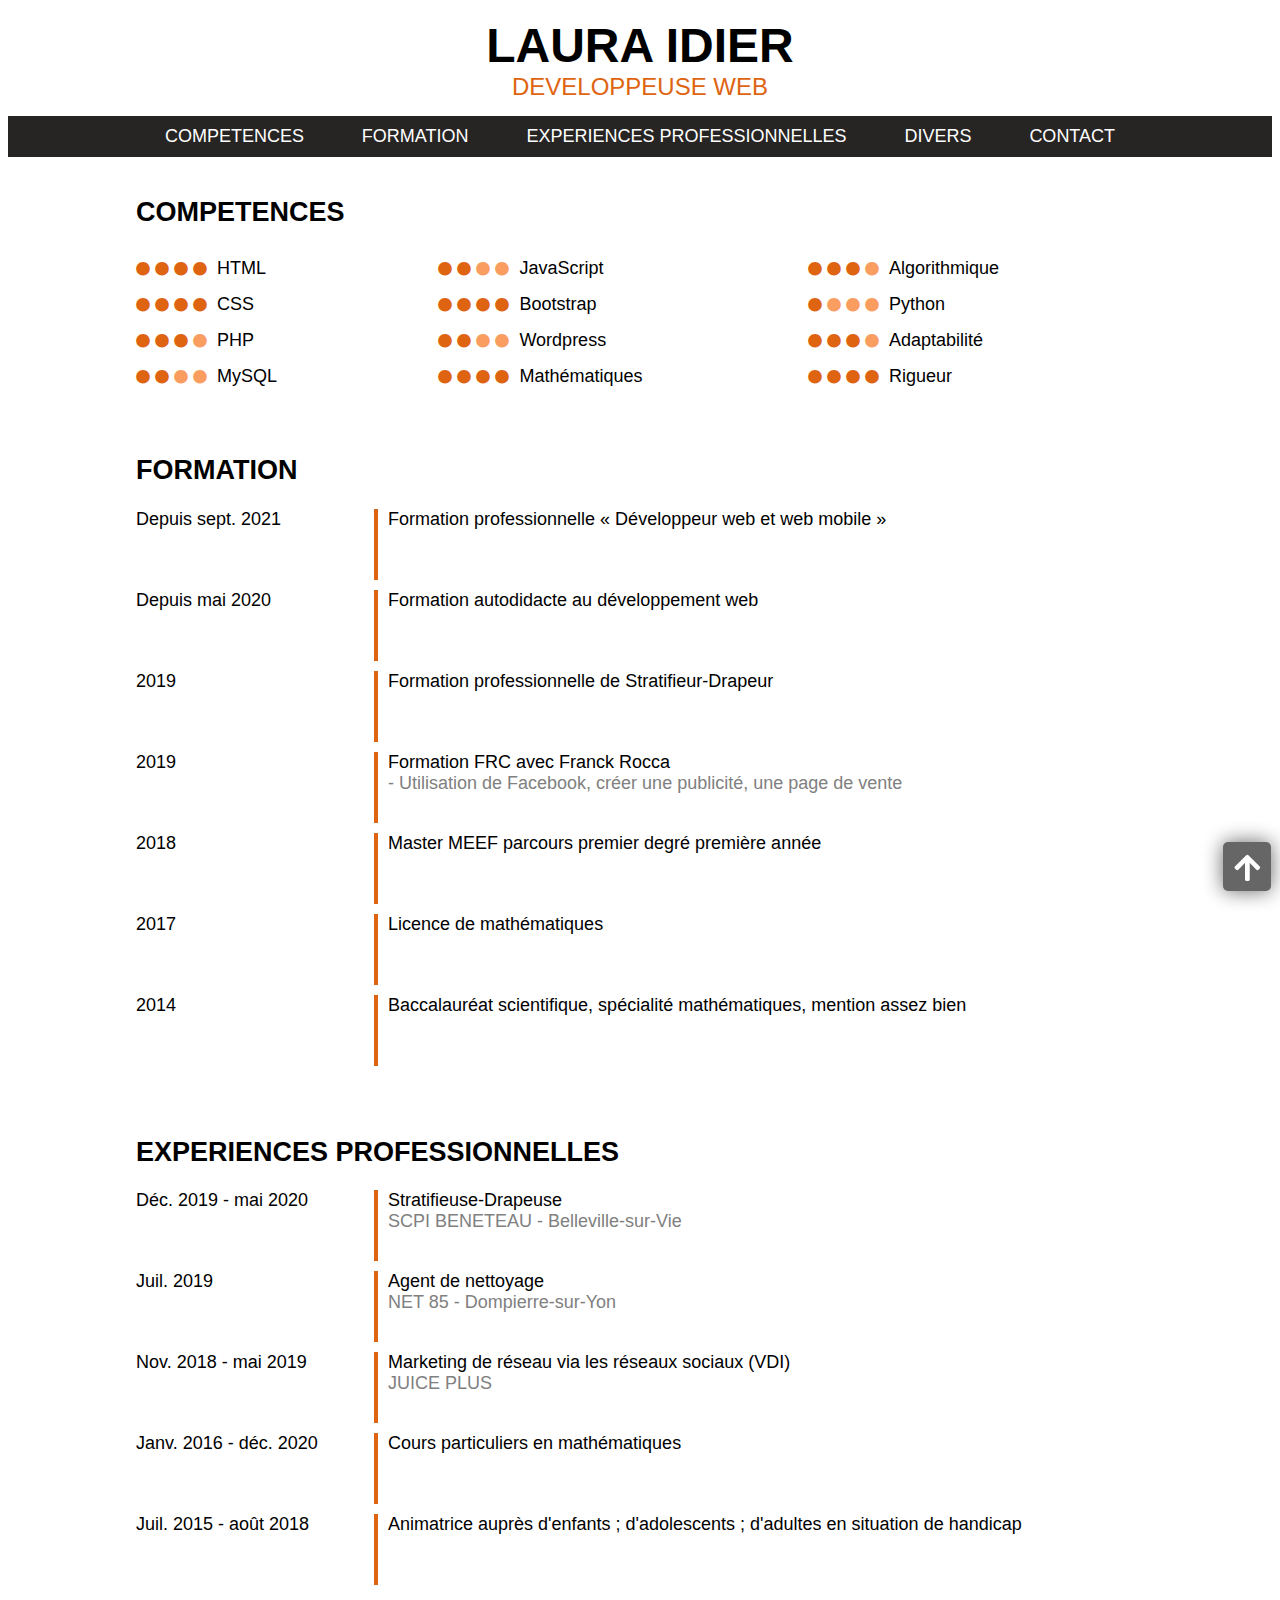
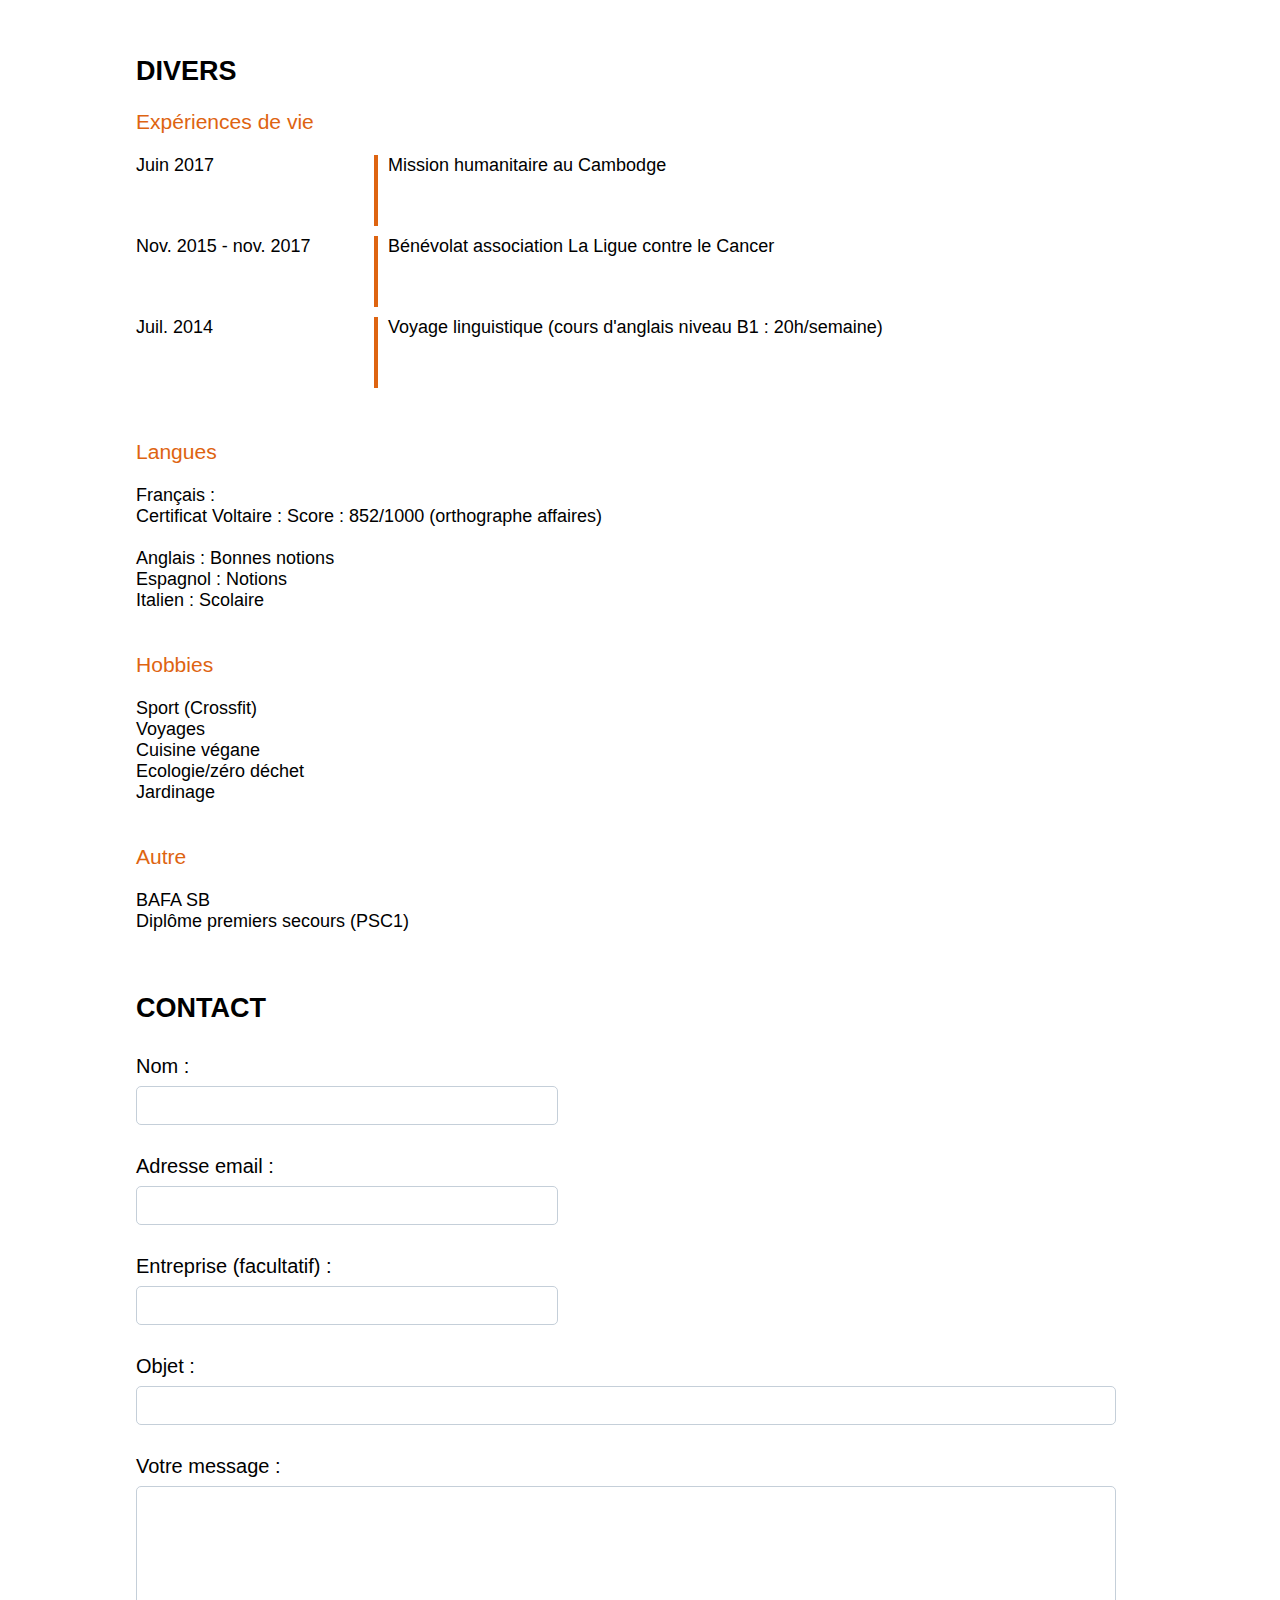
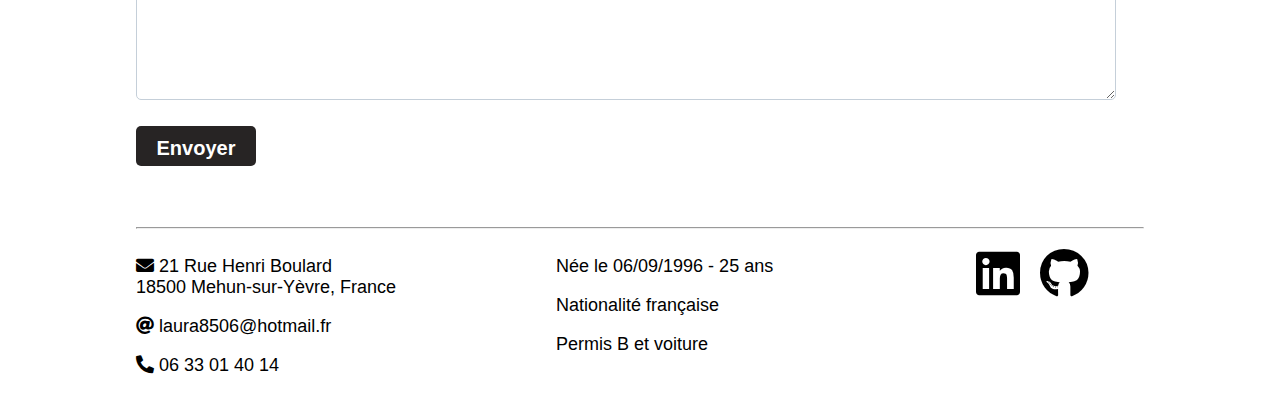
<file: index.html>
<!DOCTYPE html>
<html lang="fr">
<head>
	<title>CV Laura IDIER</title>
	<meta charset="utf-8">
	<link rel="stylesheet" href="https://cdnjs.cloudflare.com/ajax/libs/font-awesome/5.15.4/css/all.min.css" integrity="sha512-1ycn6IcaQQ40/MKBW2W4Rhis/DbILU74C1vSrLJxCq57o941Ym01SwNsOMqvEBFlcgUa6xLiPY/NS5R+E6ztJQ==" crossorigin="anonymous" referrerpolicy="no-referrer" />
	<link rel="stylesheet" href="style.css">
</head>

<body>
	<header class="topbar">
		<div class="header_gauche">
			<div class="titre">
				LAURA IDIER
			</div>
			<div class="soustitre">
				DEVELOPPEUSE WEB
			</div>
		</div>
	</header>
	<nav class="menu">
		<a href="#competences">COMPETENCES</a>
		<a href="#formation">FORMATION</a>
		<a href="#experience">EXPERIENCES PROFESSIONNELLES</a>
		<a href="#divers">DIVERS</a>
		<a href="#contact">CONTACT</a>
	</nav>
	<section class="presentation">
		<!-- Ecrire une phrase de présentation ici -->
		<!-- <br><br> -->
	</section>
	<section id="competences">
		<h2>COMPETENCES</h2>
		<div class="puces_competences">
			<div>
				<i class="fas fa-circle"></i>
				<i class="fas fa-circle"></i>
				<i class="fas fa-circle"></i>
				<i class="fas fa-circle"></i>
				&nbsp;HTML<br>
				<i class="fas fa-circle"></i>
				<i class="fas fa-circle"></i>
				<i class="fas fa-circle"></i>
				<i class="fas fa-circle"></i>
				&nbsp;CSS<br>
				<i class="fas fa-circle"></i>
				<i class="fas fa-circle"></i>
				<i class="fas fa-circle"></i>
				<i class="fas fa-circle clair"></i>
				&nbsp;PHP<br>
				<i class="fas fa-circle"></i>
				<i class="fas fa-circle"></i>
				<i class="fas fa-circle clair"></i>
				<i class="fas fa-circle clair"></i>
				&nbsp;MySQL<br>
			</div>
			<div>
				<i class="fas fa-circle"></i>
				<i class="fas fa-circle"></i>
				<i class="fas fa-circle clair"></i>
				<i class="fas fa-circle clair"></i>
				&nbsp;JavaScript<br>
				<i class="fas fa-circle"></i>
				<i class="fas fa-circle"></i>
				<i class="fas fa-circle"></i>
				<i class="fas fa-circle"></i>
				&nbsp;Bootstrap<br>
				<i class="fas fa-circle"></i>
				<i class="fas fa-circle"></i>
				<i class="fas fa-circle clair"></i>
				<i class="fas fa-circle clair"></i>
				&nbsp;Wordpress<br>
				<i class="fas fa-circle"></i>
				<i class="fas fa-circle"></i>
				<i class="fas fa-circle"></i>
				<i class="fas fa-circle"></i>
				&nbsp;Mathématiques<br>
			</div>
			<div>
				<i class="fas fa-circle"></i>
				<i class="fas fa-circle"></i>
				<i class="fas fa-circle"></i>
				<i class="fas fa-circle clair"></i>
				&nbsp;Algorithmique<br>
				<i class="fas fa-circle"></i>
				<i class="fas fa-circle clair"></i>
				<i class="fas fa-circle clair"></i>
				<i class="fas fa-circle clair"></i>
				&nbsp;Python<br>
				<i class="fas fa-circle"></i>
				<i class="fas fa-circle"></i>
				<i class="fas fa-circle"></i>
				<i class="fas fa-circle clair"></i>
				&nbsp;Adaptabilité<br>
				<i class="fas fa-circle"></i>
				<i class="fas fa-circle"></i>
				<i class="fas fa-circle"></i>
				<i class="fas fa-circle"></i>
				&nbsp;Rigueur
			</div>
		</div>
		<br>
	</section>
	<a class="arrow" href="#"><i class="fas fa-arrow-up"></i></a>
	<section id="formation">
		<h2>FORMATION</h2>
		<div class="grid">
			<div>
				<p class="paragraphe_tableau date_bordure">Depuis sept. 2021</p>
			</div>
			<div>
				<p class="paragraphe_tableau">Formation professionnelle « Développeur web et web mobile »</p>
			</div>
		</div>
		<div class="grid">
			<div>
				<p class="paragraphe_tableau date_bordure">Depuis mai 2020</p>
			</div>
			<div>
				<p class="paragraphe_tableau">Formation autodidacte au développement web</p>
			</div>
		</div>
		<div class="grid">
			<div>
				<p class="paragraphe_tableau date_bordure">2019</p>
			</div>
			<div>
				<p class="paragraphe_tableau">Formation professionnelle de Stratifieur-Drapeur</p>
			</div>
		</div>
		<div class="grid">
			<div>
				<p class="paragraphe_tableau date_bordure">2019</p>
			</div>
			<div>
				<p class="paragraphe_tableau">Formation FRC avec Franck Rocca<br>
				<span>- Utilisation de Facebook, créer une publicité, une page de vente</span></p>
			</div>
		</div>
		<div class="grid">
			<div>
				<p class="paragraphe_tableau date_bordure">2018</p>
			</div>
			<div>
				<p class="paragraphe_tableau">Master MEEF parcours premier degré première année</p>
			</div>
		</div>
		<div class="grid">
			<div>
				<p class="paragraphe_tableau date_bordure">2017</p>
			</div>
			<div>
				<p class="paragraphe_tableau">Licence de mathématiques</p>
			</div>
		</div>
		<div class="grid">
			<div>
				<p class="paragraphe_tableau date_bordure">2014</p>
			</div>
			<div>
				<p class="paragraphe_tableau">Baccalauréat scientifique, spécialité mathématiques, mention assez bien</p>
			</div>
		</div>
		<!-- <div class="grid">
			<div class="date_bordure">
				<p class="paragraphe_tableau">Depuis sept. 2021</p>
				<p class="paragraphe_tableau">Depuis mai 2020</p>
				<p class="paragraphe_tableau">2019</p>
				<p class="paragraphe_tableau">2019</p><br>
				<p class="paragraphe_tableau">2018</p>
				<p class="paragraphe_tableau">2017</p>
				<p class="paragraphe_tableau">2014</p>
			</div>
			<div>
				<p class="paragraphe_tableau">Formation professionnelle « Développeur web et web mobile »</p>
				<p class="paragraphe_tableau">Formation autodidacte au développement web</p>
				<p class="paragraphe_tableau">Formation professionnelle de Stratifieur-Drapeur</p>
				<p class="paragraphe_tableau">Formation FRC avec Franck Rocca<br>
					<span>- Utilisation de Facebook, créer une publicité, une page de vente</span></p>
				<p class="paragraphe_tableau">Master MEEF parcours premier degré première année</p>
				<p class="paragraphe_tableau">Licence de mathématiques</p>
				<p class="paragraphe_tableau_dernier">Baccalauréat scientifique, spécialité mathématiques, mention assez bien</p>
			</div>
		</div> -->
		<br>
	</section>
	<section id="experience">
		<h2>EXPERIENCES PROFESSIONNELLES</h2>
		<div class="grid">
			<div>
				<p class="paragraphe_tableau date_bordure">Déc. 2019 - mai 2020</p>
			</div>
			<div>
				<p class="paragraphe_tableau">Stratifieuse-Drapeuse<br>
				<span>SCPI BENETEAU - Belleville-sur-Vie</span></p>
			</div>
		</div>
		<div class="grid">
			<div>
				<p class="paragraphe_tableau date_bordure">Juil. 2019</p>
			</div>
			<div>
				<p class="paragraphe_tableau">Agent de nettoyage<br>
				<span>NET 85 - Dompierre-sur-Yon</span></p>
			</div>
		</div>
		<div class="grid">
			<div>
				<p class="paragraphe_tableau date_bordure">Nov. 2018 - mai 2019</p>
			</div>
			<div>
				<p class="paragraphe_tableau">Marketing de réseau via les réseaux sociaux (VDI)<br>
				<span>JUICE PLUS</span></p>
			</div>
		</div>
		<div class="grid">
			<div>
				<p class="paragraphe_tableau date_bordure">Janv. 2016 - déc. 2020</p>
			</div>
			<div>
				<p class="paragraphe_tableau">Cours particuliers en mathématiques</p>
			</div>
		</div>
		<div class="grid">
			<div>
				<p class="paragraphe_tableau date_bordure">Juil. 2015 - août 2018</p>
			</div>
			<div>
				<p class="paragraphe_tableau">Animatrice auprès d'enfants ; d'adolescents ; d'adultes en situation de handicap</p>
			</div>
		</div>
		<!-- <div class="grid">
			<div class="date_bordure">
				<p class="paragraphe_tableau">Déc. 2019 - mai 2020</p><br>
				<p class="paragraphe_tableau">Juil. 2019</p><br>
				<p class="paragraphe_tableau">Nov. 2018 - mai 2019</p><br>
				<p class="paragraphe_tableau">Janv. 2016 - déc. 2020</p>
				<p class="paragraphe_tableau">Juil. 2015 - août 2018</p>
			</div>
			<div>
				<p class="paragraphe_tableau">Stratifieuse-Drapeuse<br>
				<span>SCPI BENETEAU - Belleville-sur-Vie</span></p>
				<p class="paragraphe_tableau">Agent de nettoyage<br>
				<span>NET 85 - Dompierre-sur-Yon</span></p>
				<p class="paragraphe_tableau">Marketing de réseau via les réseaux sociaux (VDI)<br>
				<span>JUICE PLUS</span></p>
				<p class="paragraphe_tableau">Cours particuliers en mathématiques</p>
				<p class="paragraphe_tableau_dernier">Animatrice auprès d'enfants ; d'adolescents ; d'adultes en situation de handicap</p>
			</div><br>
		</div> -->
		<br>
	</section>
	<section id="divers">
		<h2>DIVERS</h2>
		<h3>Expériences de vie</h3>
		<div class="grid">
			<div>
				<p class="paragraphe_tableau date_bordure">Juin 2017</p>
			</div>
			<div>
				<p class="paragraphe_tableau">Mission humanitaire au Cambodge</p>
			</div>
		</div>
		<div class="grid">
			<div>
				<p class="paragraphe_tableau date_bordure">Nov. 2015 - nov. 2017</p>
			</div>
			<div>
				<p class="paragraphe_tableau">Bénévolat association La Ligue contre le Cancer</p>
			</div>
		</div>
		<div class="grid">
			<div>
				<p class="paragraphe_tableau date_bordure">Juil. 2014</p>
			</div>
			<div>
				<p class="paragraphe_tableau">Voyage linguistique (cours d'anglais niveau B1 : 20h/semaine)</p>
			</div>
		</div>
		<!-- <div class="grid">
			<div class="date_bordure">
				<p class="paragraphe_tableau">Juin 2017</p>
				<p class="paragraphe_tableau">Nov. 2015 - nov. 2017</p>
				<p class="paragraphe_tableau_dernier">Juil. 2014</p>
			</div>
			<div>
				<p class="paragraphe_tableau">Mission humanitaire au Cambodge</p>
				<p class="paragraphe_tableau">Bénévolat association La Ligue contre le Cancer</p>
				<p class="paragraphe_tableau_dernier">Voyage linguistique (cours d'anglais niveau B1 : 20h/semaine)</p>
			</div>
		</div> -->
		<br>
		<h3>Langues</h3>
		Français :<br>
		Certificat Voltaire : Score : 852/1000 (orthographe affaires)<br><br>
		Anglais : Bonnes notions<br>
		Espagnol : Notions<br>
		Italien : Scolaire
		<br><br>
		<h3>Hobbies</h3>
		Sport (Crossfit)<br>
		Voyages<br>
		Cuisine végane<br>
		Ecologie/zéro déchet<br>
		Jardinage
		<br><br>
		<h3>Autre</h3>
		BAFA SB<br>
		Diplôme premiers secours (PSC1)
		<br><br>
	</section>
	<section id="contact">
		<h2>CONTACT</h2>
		<form action="" method="post">
			<div>
				<label for="name">Nom :</label><br>
				<input class="formulaire_contact" id="name" type="text" name="nom">
			</div><br>
			<div>
				<label for="email">Adresse email :</label><br>
				<input class="formulaire_contact" id="email" type="email" name="email">
			</div><br>
			<div>
				<label for="entreprise">Entreprise (facultatif) :</label><br>
				<input class="formulaire_contact" id="entreprise" type="text" name="entreprise">
			</div><br>
			<div>
				<label for="object">Objet :</label><br>
				<input class="formulaire_contact" id="object" type="text" name="objet">
			</div><br>
			<div>
				<label for="message">Votre message :</label><br>
				<textarea class="formulaire_contact" id="message" name="message"></textarea>
			</div><br>
			<button type="submit" class="bouton_contact"><a href="#">Envoyer</a></button><br><br>
		</form>
	</section>
	<footer>
		<hr>
		<div class="footer">
			<div>
				<p><i class="fas fa-envelope"></i> 21 Rue Henri Boulard<br>
				18500 Mehun-sur-Yèvre, France</p>
				<p><i class="fas fa-at"></i> laura8506@hotmail.fr</p>
				<p><i class="fas fa-phone-alt"></i> 06 33 01 40 14</p>
			</div>
			<div class="marge_footer">
				<p>Née le 06/09/1996 - 25 ans</p>
				<p>Nationalité française</p>
				<p>Permis B et voiture</p>
			</div>
			<div>
				<a href="https://www.linkedin.com/in/laura-idier-104b09213/" target="_blank"><i class="fab fa-linkedin"></i></a>
				&nbsp;&nbsp;
				<a href="https://github.com/laura8506" target="_blank"><i class="fab fa-github"></i></a>
			</div>
		</div>
	</footer>
</file>
<file: style.css>
body {
	font-family: bahnschrift, verdana, sans-serif;
	font-size: 18px;
}

header {
	text-align: center;
}

header p {
	margin-top: 5px;
	margin-bottom: 5px;
}

.header_gauche {
	margin-top: 5px;
}

.titre {
	font-size: 48px;
	font-weight: 800;
}

.soustitre {
	font-size: 24px;
	color: #De6411;
}

nav {
	background-color: #272424;
}

nav a {
	text-decoration: none;
	color: white;
	vertical-align: middle;
}

section {
	margin-top: 10px;
	margin-bottom: 40px;
}

h2 {
	margin-top: 20px;
}

.fa-circle {
	color: #De6411;
}

.clair {
	color: #F99e60;
}

.puces_competences {
	line-height: 2;
}

.presentation {
	margin-top: 40px;
}
/* 
.grid {
	display: grid;
	grid-template-columns: 0.5fr 1.5fr;
	margin-bottom: 10px;
}

.paragraphe_tableau {
	margin: 0;
	padding: 0;
	padding-bottom: 20px;
}

.paragraphe_tableau_dernier {
	margin: 0;
	padding: 0;
}

.date_bordure {
	border-right: 4px solid #De6411;
	margin-right: 10px;
} */

span {
	color: grey;
}

input {
    height: 35px;
}

textarea {
    height: 200px;
	padding-top: 10px;
}

input, textarea {
    padding-left: 10px;
	padding-right: 10px;
	border: 0.5px solid #c5cfd9;
    border-radius: 5px;
	font-family: bahnschrift, verdana, sans-serif;
	font-size: 18px;
	color: black;
}

input:focus, textarea:focus {
	 outline-color: #989999;
 }

label {
    line-height: 2;
    font-size: 20px;
}

button {
    background-color: #272424;
    color: white;
    height: 40px;
    width: 120px;
    font-weight: 800;
    font-family: bahnschrift, verdana, sans-serif;
    border: none;
    border-radius: 5px;
	padding-top: 5px;
}

button a {
    text-decoration: none;
	font-size: 20px;
    color:white;
	transition: font-size 1s;
}

button a:hover {
	font-size: 24px;
	transition: font-size 1s;
}

button:active {
	background-color: #De6411;
}

h3 {
	color: #De6411;
	font-weight: 500;
}

.fa-linkedin, .fa-github {
	font-size: 50px;
	color: black;
}

.fa-linkedin {
	margin-top: 10px;
	margin-bottom: 10px;
}

.fa-linkedin:hover {
	color: #1060a6;
	transition: color 0.5s;
}

.fa-github:hover {
	color: #6f2c8b;
	transition: color 0.5s;
}

.arrow {
	font-size: 30px;
	margin-top: 145px;
	position: fixed;
	background-color: black;
	padding: 10px 11px 5px;
	border-radius: 5px;
	opacity: 0.6;
	color: white;
	right: 9px;
	bottom: 9px;
	box-shadow: 0 0 20px black;
}

.arrow:active {
	background-color: #De6411;
	box-shadow: 0 0 20px #De6411;
}


/*
  ##Device = Desktops
  ##Screen = 1281px to higher resolution desktops
*/

@media (min-width: 1280px) {
	header {
		padding: 5px 23.4vw 15px;
	}
	
	section, footer {
		padding: 0 23.4vw;
	}

	nav {
		display: grid;
		grid-template-columns: auto auto auto auto auto;
		padding: 0 15vw;
	}

	nav a {
		text-decoration: none;
		color: white;
		padding: 10px 10px;
		text-align: center;
		vertical-align: middle;
	}
	
	nav a:hover {
		background-color: #De6411;
	}

	.puces_competences {
		display: grid;
		grid-template-columns: 0.9fr 1.1fr 1fr;
	}

	.fa-circle {
		font-size: 16px;
	}

	.clair {
		font-size: 16px;
	}

	#name, #email, #entreprise {
		width: 400px;
	}
	
	#object {
		width: 95%;
	}
	
	textarea {
		width: 95%;
	}

	.footer {
		display: grid;
		grid-template-columns: 1.25fr 1.25fr 0.5fr;
	}

	.grid {
		display: grid;
		grid-template-columns: 0.7fr 1.3fr;
		margin-bottom: 10px;
	}
	
	.paragraphe_tableau {
		margin: 0;
		padding: 0;
	}
	
	.date_bordure {
		border-right: 4px solid #De6411;
		margin-right: 10px;
		padding-bottom: 50px;
	}

}

/*
  ##Device = Laptops, Desktops
  ##Screen = B/w 1025px to 1280px
*/

@media (min-width: 1025px) and (max-width: 1280px) {
	header {
		padding: 5px 23.4vw 15px;
	}
	
	nav, section, footer {
		padding: 0 10vw;
	}

	nav {
		display: grid;
		grid-template-columns: auto auto auto auto auto;
	}

	nav a {
		padding: 10px 10px;
		text-align: center;
	}
	
	nav a:hover {
		background-color: #De6411;
	}

	.puces_competences {
		display: grid;
		grid-template-columns: 0.9fr 1.1fr 1fr;
	}

	.fa-circle {
		font-size: 14px;
	}

	.clair {
		font-size: 14px;
	}

	#name, #email, #entreprise {
		width: 400px;
	}
	
	#object {
		width: 95%;
	}
	
	textarea {
		width: 95%;
	}

	.footer {
		display: grid;
		grid-template-columns: 1.25fr 1.25fr 0.5fr;
	}

	.grid {
		display: grid;
		grid-template-columns: 0.5fr 1.5fr;
		margin-bottom: 10px;
	}
	
	.paragraphe_tableau {
		margin: 0;
		padding: 0;
	}
	
	.date_bordure {
		border-right: 4px solid #De6411;
		margin-right: 10px;
		padding-bottom: 50px;
	}

}

/*
  ##Device = Tablets, Ipads (portrait)
  ##Screen = B/w 768px to 1024px
*/

@media (min-width: 825px) and (max-width: 1025px) {
	header {
		padding: 5px 23.4vw 15px;
	}
	
	nav, section, footer {
		padding: 0 20px;
	}

	nav {
		display: grid;
		grid-template-columns: auto auto auto auto auto;
	}

	nav a {
		padding: 10px 10px;
		text-align: center;
	}
	
	nav a:hover {
		background-color: #De6411;
	}

	.puces_competences {
		display: grid;
		grid-template-columns: 1fr 1fr 1fr;
	}

	.fa-circle {
		font-size: 16px;
	}

	.clair {
		font-size: 16px;
	}

	#name, #email, #entreprise {
		width: 400px;
	}
	
	#object {
		width: 95%;
	}
	
	textarea {
		width: 95%;
	}

	.footer {
		display: grid;
		grid-template-columns: 1.25fr 1.25fr 0.5fr;
	}

	.grid {
		display: grid;
		grid-template-columns: 0.5fr 1.5fr;
		margin-bottom: 10px;
	}
	
	.paragraphe_tableau {
		margin: 0;
		padding: 0;
	}
	
	.date_bordure {
		border-right: 4px solid #De6411;
		margin-right: 10px;
		padding-bottom: 50px;
	}

}

@media (min-width: 767px) and (max-width: 825px) {
	header {
		padding: 5px 23.4vw 15px;
	}
	
	nav, section, footer {
		padding: 0 0;
	}

	nav {
		text-align: center;
	}

	nav a {
		display: block;
		padding: 10px 20px;
	}
	
	nav a:hover {
		background-color: #De6411;
	}

	.puces_competences {
		display: grid;
		grid-template-columns: 1fr 1fr 1fr;
	}

	.fa-circle {
		font-size: 16px;
	}

	.clair {
		font-size: 16px;
	}

	#name, #email, #entreprise {
		width: 400px;
	}
	
	#object {
		width: 95%;
	}
	
	textarea {
		width: 95%;
	}

	.footer {
		display: grid;
		grid-template-columns: 1.5fr 1.15fr 0.65fr;
	}

	.grid {
		display: grid;
		grid-template-columns: 0.6fr 1.4fr;
		margin-bottom: 10px;
	}
	
	.paragraphe_tableau {
		margin: 0;
		padding: 0;
	}
	
	.date_bordure {
		border-right: 4px solid #De6411;
		margin-right: 10px;
		padding-bottom: 50px;
	}

}

/*
  ##Device = Tablets, Ipads (landscape)
  ##Screen = B/w 768px to 1024px
*/

@media (min-width: 825px) and (max-width: 1025px) and (orientation: landscape) {
	
	header {
		padding: 5px 23.4vw 15px;
	}
	
	nav, section, footer {
		padding: 0 20px;
	}

	nav a {
		padding: 10px 10px;
		text-align: center;
	}
	
	nav a:hover {
		background-color: #De6411;
	}

	.puces_competences {
		display: grid;
		grid-template-columns: 1fr 1fr 1fr;
	}

	.fa-circle {
		font-size: 14px;
	}

	.clair {
		font-size: 14px;
	}

	#name, #email, #entreprise {
		width: 400px;
	}
	
	#object {
		width: 95%;
	}
	
	textarea {
		width: 95%;
	}

	.footer {
		display: grid;
		grid-template-columns: 1.25fr 1.25fr 0.5fr;
	}

	.grid {
		display: grid;
		grid-template-columns: 0.5fr 1.5fr;
		margin-bottom: 10px;
	}
	
	.paragraphe_tableau {
		margin: 0;
		padding: 0;
	}
	
	.date_bordure {
		border-right: 4px solid #De6411;
		margin-right: 10px;
		padding-bottom: 50px;
	}

}

@media (min-width: 767px) and (max-width: 825px) and (orientation: landscape) {
	
	header {
		padding: 5px 23.4vw 15px;
	}
	
	nav, section, footer {
		padding: 0 0;
	}

	nav {
		text-align: center;
	}

	nav a {
		display: block;
		padding: 10px 20px;
	}
	
	nav a:hover {
		background-color: #De6411;
	}

	.puces_competences {
		display: grid;
		grid-template-columns: 1fr 1fr 1fr;
	}

	.fa-circle {
		font-size: 14px;
	}

	.clair {
		font-size: 14px;
	}

	#name, #email, #entreprise {
		width: 400px;
	}
	
	#object {
		width: 95%;
	}
	
	textarea {
		width: 95%;
	}

	.footer {
		display: grid;
		grid-template-columns: 1.5fr 1.15fr 0.65fr;
	}

	.grid {
		display: grid;
		grid-template-columns: 0.6fr 1.4fr;
		margin-bottom: 10px;
	}
	
	.paragraphe_tableau {
		margin: 0;
		padding: 0;
	}
	
	.date_bordure {
		border-right: 4px solid #De6411;
		margin-right: 10px;
		padding-bottom: 50px;
	}

}

/*
  ##Device = Low Resolution Tablets, Mobiles (Landscape)
  ##Screen = B/w 481px to 767px
*/

@media (min-width: 480px) and (max-width: 767px) {

	.fa-circle {
		font-size: 14px;
	}

	.clair {
		font-size: 14px;
	}

	nav, section, footer {
		padding: 0 0;
	}

	nav {
		text-align: center;
	}

	nav a {
		display: block;
		padding: 10px 0;
	}

	nav a:hover {
		background-color: #De6411;
	}

	header {
		padding: 5px 20px 15px;
	}

	#name, #email, #entreprise, #object, textarea {
		width: 95%;
	}

	.paragraphe_tableau {
		margin: 0 0 20px;
	}

	.date_bordure {
		font-weight: 800;
		margin: 5px 0;
	}

	.footer {
		display: grid;
		grid-template-columns: 1.2fr 0.8fr;
	}

	.marge_footer {
		margin-left: 20px;
	}

}

/*
  ##Device = Most of the Smartphones Mobiles (Portrait)
  ##Screen = B/w 320px to 479px
*/

@media (min-width: 320px) and (max-width: 480px) {

	
	.fa-circle {
		font-size: 14px;
	}

	.clair {
		font-size: 14px;
	}

	nav, section, footer {
		padding: 0 0;
	}

	nav {
		text-align: center;
	}

	nav a {
		display: block;
		padding: 10px 20px;
	}

	nav a:hover {
		background-color: #De6411;
	}

	header {
		padding: 5px 20px 15px;
	}

	#name, #email, #entreprise, #object, textarea {
		width: 95%;
	}

	.paragraphe_tableau {
		margin: 0 0 20px;
	}

	.date_bordure {
		font-weight: 800;
		margin: 5px 0;
	}

}

@media (max-width: 320px) {

	
	.fa-circle {
		font-size: 14px;
	}

	.clair {
		font-size: 14px;
	}

	nav, section, footer {
		padding: 0 0;
	}

	nav {
		text-align: center;
	}

	nav a {
		display: block;
		padding: 10px 20px;
	}

	nav a:hover {
		background-color: #De6411;
	}

	header {
		padding: 5px 20px 15px;
	}

	#name, #email, #entreprise, #object, textarea {
		width: 95%;
	}

	.paragraphe_tableau {
		margin: 0 0 20px;
	}

	.date_bordure {
		font-weight: 800;
		margin: 5px 0;
	}

}
</file>
